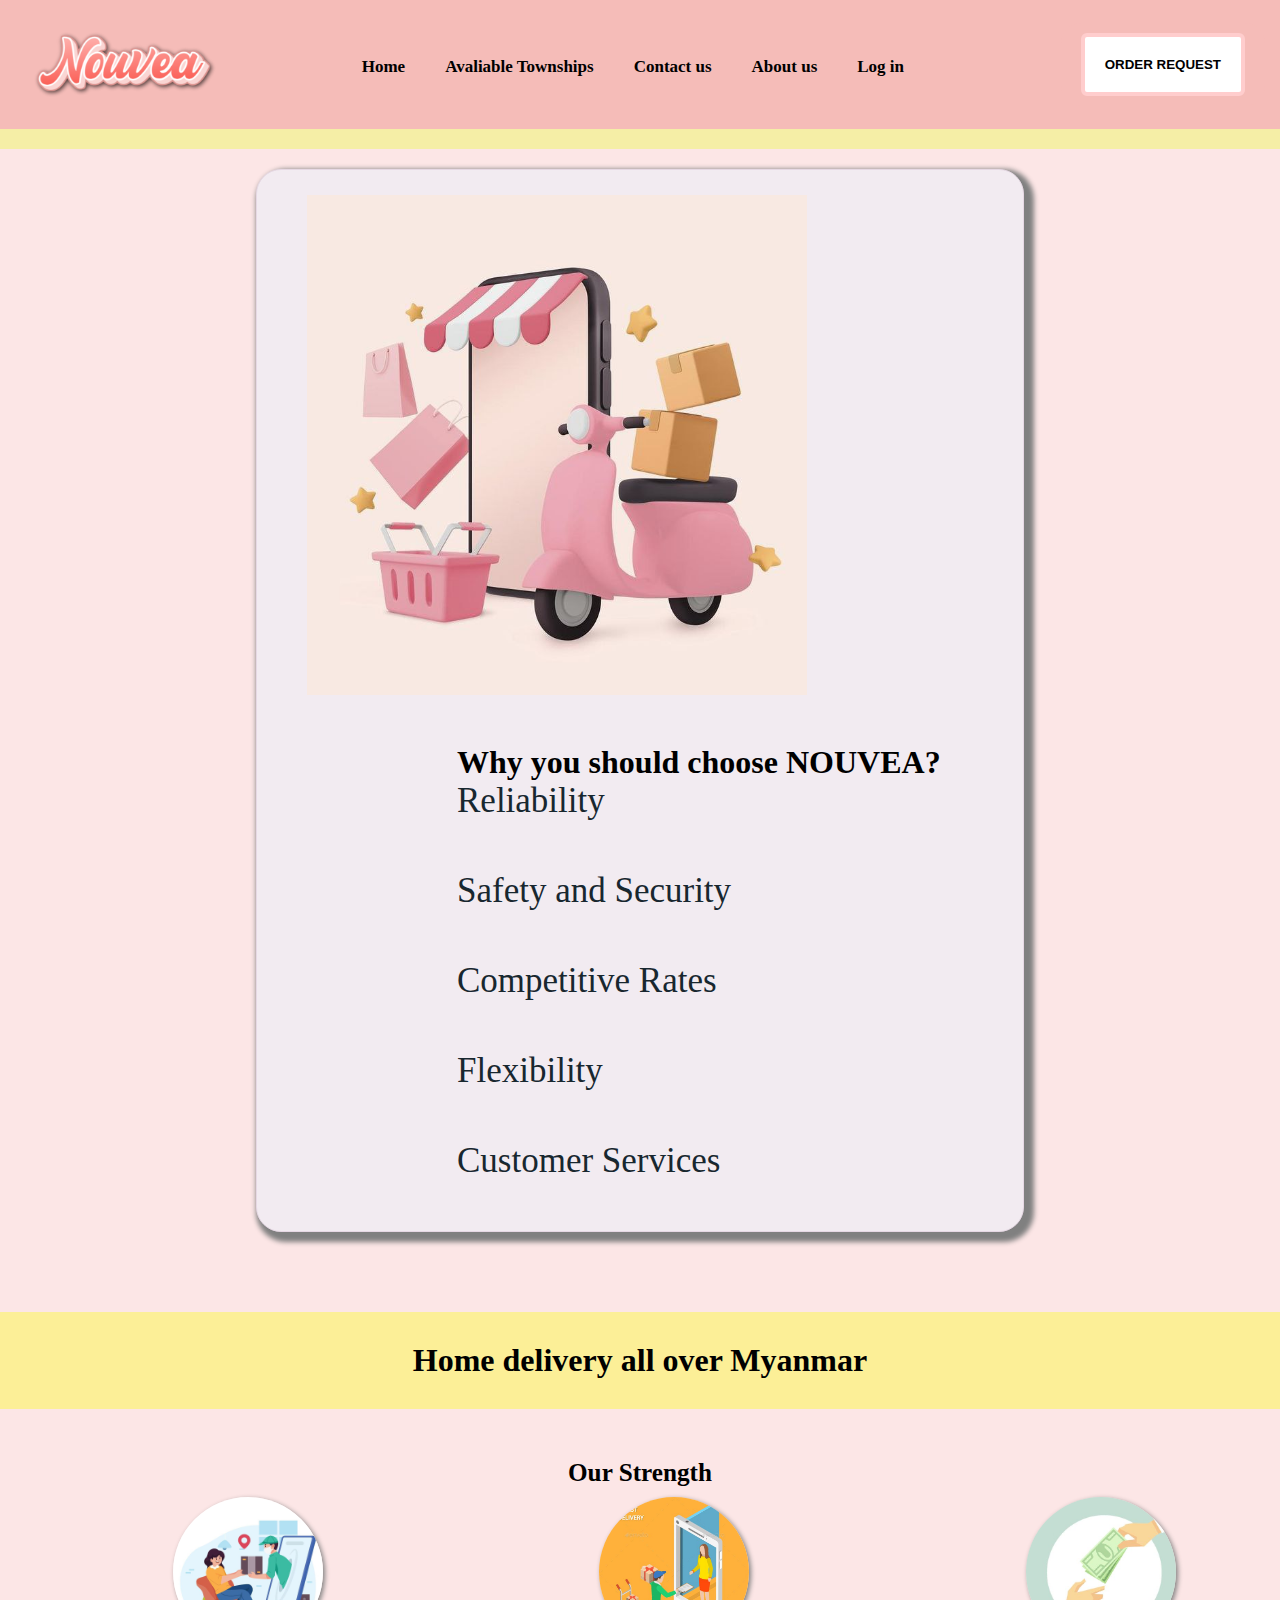
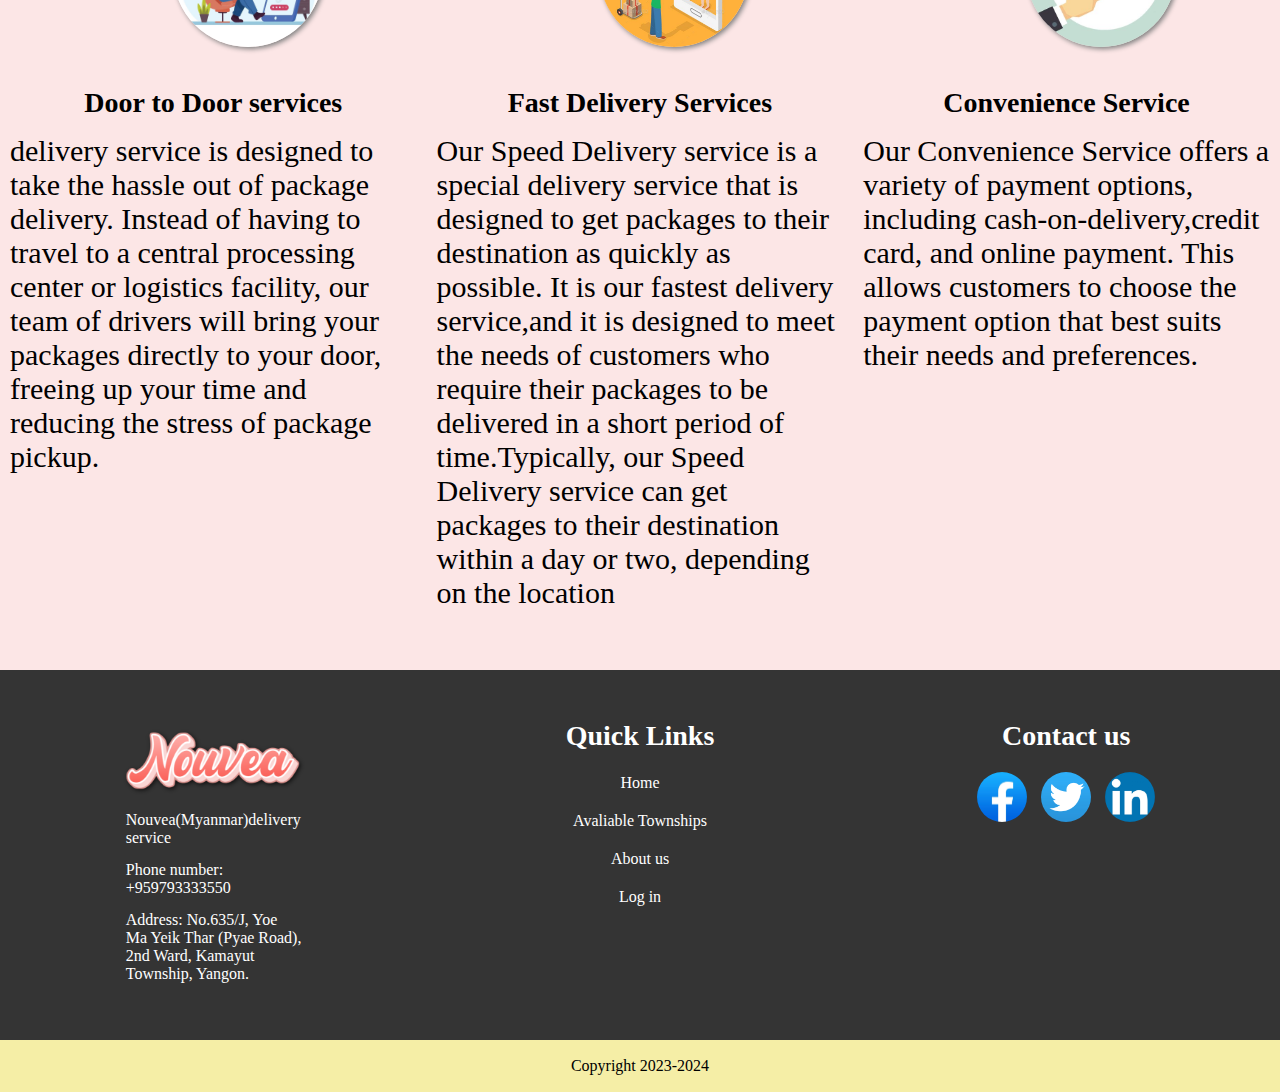
<file: web mini pbl/index.html>
<!DOCTYPE html>
<html>
<head>
<meta charset="utf-8">
<meta name="viewport" content="width=device-width, initial-scale=1">
<title>Home</title>
<link rel="icon" type="image/x-icon" href="img/favicon.ico">
<link rel="stylesheet" type="text/css" href="home_css.css">
<link rel="stylesheet" type="text/css" href="nav_footer.css">
</head>
<body>
  <!--Nav-->
<div class="sticky"><div class="nav"> 
  <img src="img/logo.png" class="logo">
  <ul>
    <li><a href="home.html">Home</a></li>
    <li><a href="avliable_town.html">Avaliable Townships</a></li>
    <li><a href="contact us.html">Contact us</a></li>
    <li><a href="aboutus.html">About us</a></li>
    <li><a href="log in2.html">Log in</a></li>
  </ul>
  <button><a href="order request.html" class="button">Order request</a></button>
</div>
</div>
 <!--Home-->
<div class="home-container">
  <div class="deli"><img src="img/img.jpg" width="500px" height="500px"></div>
  <div class="h-list">
        <h1>Why you should choose NOUVEA?</h1>
        <ul class="h-li">
          <li>Reliability</li>
          <li>Safety and Security</li>
          <li>Competitive Rates</li>
          <li>Flexibility</li>
          <li>Customer Services</li>   
        </ul>
  </div>
     </div>

    <h1 id="header">Home delivery all over Myanmar</h1>

    <div class="strength">
    <h1>Our Strength</h1> 
      <div class="row">
        <div class="column">     
          <img src="img/door_to_door.jpg">
     <h3>Door to Door services</h3>
     <p>delivery service is designed to take the hassle out of package delivery. Instead of having to travel to a central processing center or logistics facility, our team of drivers will bring your packages directly to your door, freeing up your time and reducing the stress of package pickup.</p>
     </div>
       <div class="column">     
          <img src="img/fast_deli.jpg">
     <h3>Fast Delivery Services</h3>
     <p>Our Speed Delivery service is a special delivery service that is designed to get packages to their destination as quickly as possible. It is our fastest delivery service,and it is designed to meet the needs of customers who require their packages to be delivered in a short period of time.Typically, our Speed Delivery service can get packages to their destination within a day or two, depending on the location</p>
     </div>
        <div class="column">     
          <img src="img/payments.jpg">
     <h3>Convenience Service</h3>
     <p>Our Convenience Service offers a variety of payment options, including cash-on-delivery,credit card, and online payment. This allows customers to choose the payment option that best suits their needs and preferences.</p>
     </div>
    </div>
    </div>
 <!--footer-->
 <footer>
   <div class="container">
     <div class="footer-content">
    <img src="img/logo.png" width="200px" class="flogo">
       <p>Nouvea(Myanmar)delivery service</p>
       <p>Phone number: +959793333550</p>
       <p>Address: No.635/J, Yoe Ma Yeik Thar (Pyae Road), 2nd Ward, Kamayut Township, Yangon.</p>
     </div>
     <div class="footer-content">
       <h3>Quick Links</h3>
       <ul class="list">
         <li><a href="home.html">Home</a></li>
         <li><a href="avliable_town.html">Avaliable Townships</a></li>
         <li><a href="aboutus.html">About us</a></li>
         <li><a href="log in2.html">Log in</a></li>
       </ul>
     </div>
     <div class="footer-content">
       <h3>Contact us</h3>
       <ul class="social-icon">
       <li><a href="#"><img src="img/facebook.jpg" class="ico facebook"></a></li>
       <li><a href="#"><img src="img/twitter.jpg" class="ico twitter"></a></li>
       <li><a href="#"><img src="img/linkedin.jpg" class="ico linkedin"></a></li>
       </ul>
     </div>
   </div>
   <div class="bottom-bar">
     <p>Copyright 2023-2024</p>
   </div>
 </footer>
</body>
</html>
</file>
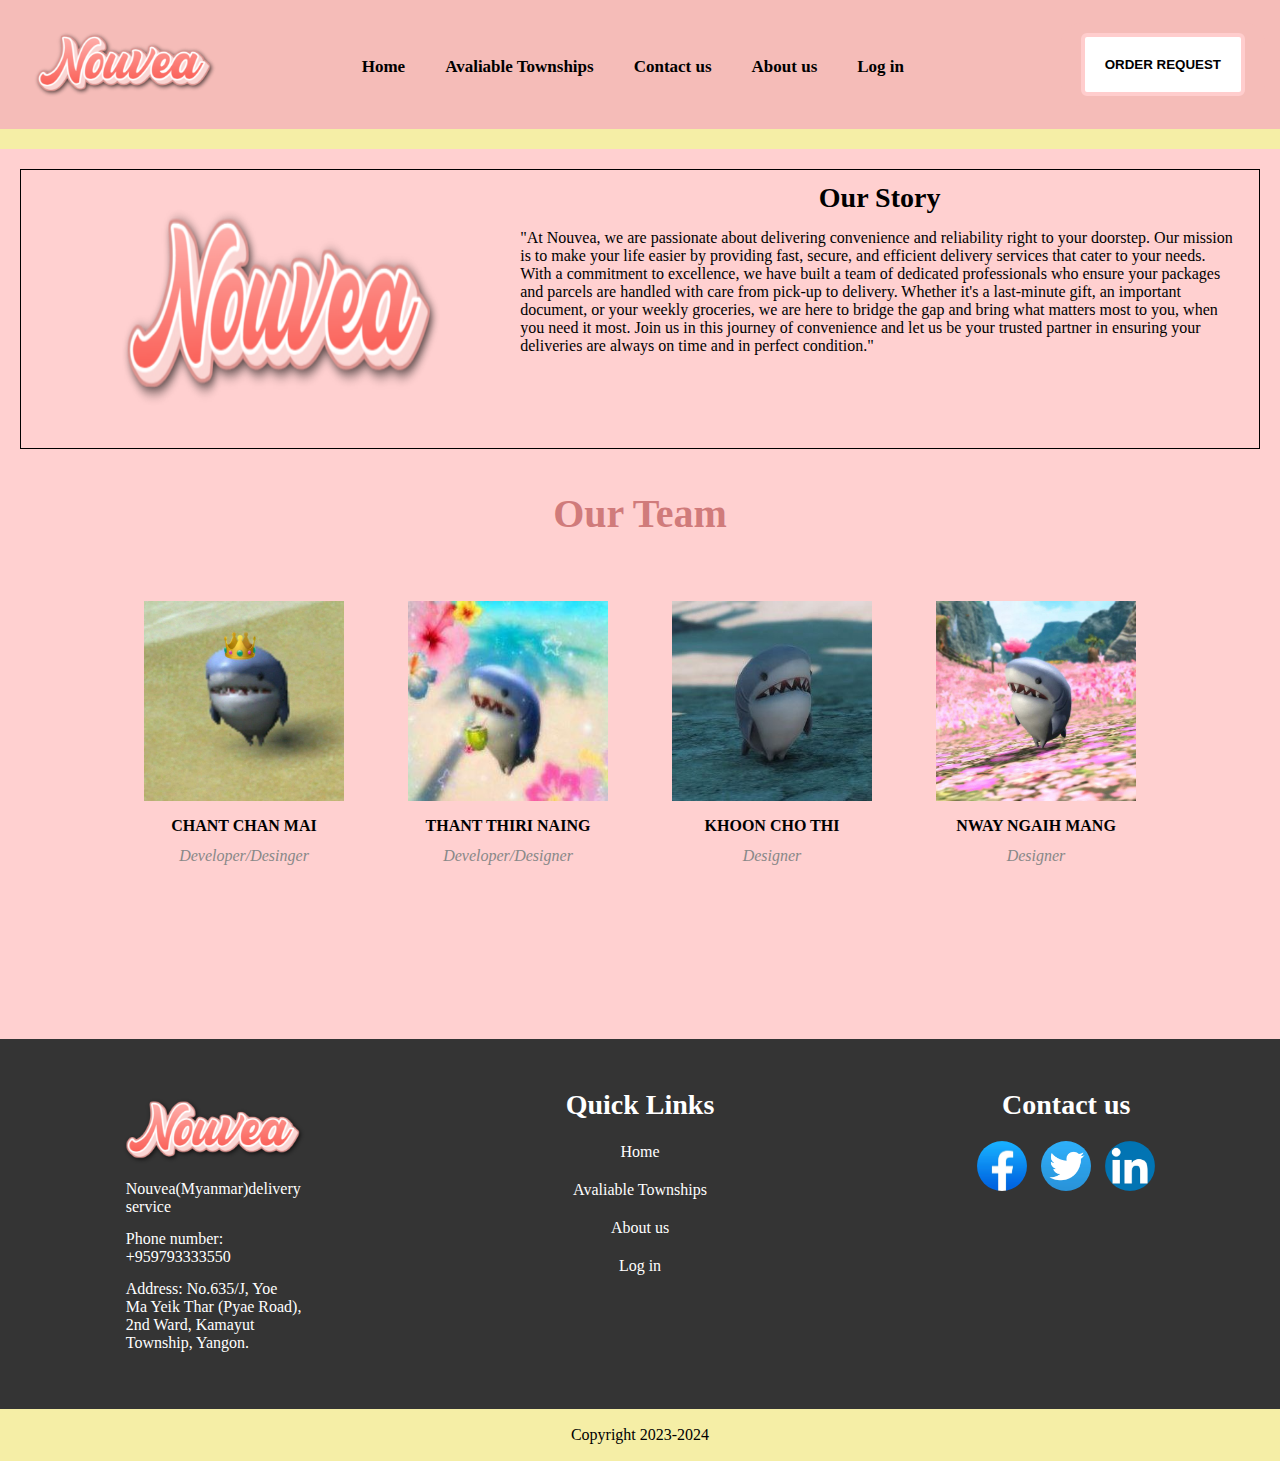
<file: web mini pbl/aboutus.html>
<!DOCTYPE html>
<html lang="en">
<head>
    <meta charset="UTF-8">
    <meta name="viewport" content="width=device-width, initial-scale=1">
    <link rel="icon" type="image/x-icon" href="img/favicon.ico">
  <link rel="stylesheet" type="text/css" href="aboutus.css">
  <link rel="stylesheet" type="text/css" href="nav_footer.css">


    <title>Novuea Team</title>
</head>
<body style="background-color: #ffd0d0;">
    <div class="sticky"><div class="nav"> 
        <img src="img/logo.png" class="logo">
        <ul>
          <li><a href="home.html">Home</a></li>
          <li><a href="avliable_town.html">Avaliable Townships</a></li>
          <li><a href="contactus.html">Contact us</a></li>
          <li><a href="aboutus.html">About us</a></li>
          <li><a href="log in2.html">Log in</a></li>
        </ul>
        <button><a href="order request.html" class="button">Order request</a></button>
      </div>
      </div>
    <div class="flex-container">
        <div class="item1">
            <img src="img/logo.png" alt="About us" width="350px" height="250px">
        </div>
        <div class="item2">
            <h3>Our Story</h3>
            <p>"At Nouvea, we are passionate about delivering convenience and reliability right to your doorstep. Our mission is to make your life easier by providing fast, secure, and efficient delivery services that cater to your needs. With a commitment to excellence, we have built a team of dedicated professionals who ensure your packages and parcels are handled with care from pick-up to delivery. Whether it's a last-minute gift, an important document, or your weekly groceries, we are here to bridge the gap and bring what matters most to you, when you need it most. Join us in this journey of convenience and let us be your trusted partner in ensuring your deliveries are always on time and in perfect condition."</p>
        </div>
    </div>
    <div class="container1">
        <div class="header">
            <h1>Our Team</h1>
        </div>
        <div class="sub-container">
            <div class="teams">
                <img src="img/Chant.jpg" alt="Chant">
                <div class="name">Chant Chan Mai</div>
                <div class="desig">Developer/Desinger</div>

                <div class="social-links">
                    <a href="#"><i class="fa fa-facebook"></i></a>
                    <a href="#"><i class="fa fa-instagram"></i></a>
                    <a href="#"><i class="fa fa-twitter"></i></a>
                    <a href="#"><i class="fa fa-github"></i></a>
                </div>
            </div>

            <div class="teams">
                <img src="img/Thiri.jpg" alt="Thiri">
                <div class="name">Thant Thiri Naing</div>
                <div class="desig">Developer/Designer</div>

                <div class="social-links">
                    <a href="#"><i class="fa fa-facebook"></i></a>
                    <a href="#"><i class="fa fa-instagram"></i></a>
                    <a href="#"><i class="fa fa-twitter"></i></a>
                    <a href="#"><i class="fa fa-github"></i></a>
                </div>
            </div>

            <div class="teams">
                <img src="img/Khoon.jpg" alt="Khoon">
                <div class="name">Khoon Cho Thi</div>
                <div class="desig">Designer</div>

                <div class="social-links">
                    <a href="#"><i class="fa fa-facebook"></i></a>
                    <a href="#"><i class="fa fa-instagram"></i></a>
                    <a href="#"><i class="fa fa-twitter"></i></a>
                    <a href="#"><i class="fa fa-github"></i></a>
                </div>
            </div>
            <div class="teams">
                <img src="img/nway.jpg" alt="Nway">
                <div class="name">Nway Ngaih Mang</div>
                <div class="desig">Designer</div>

                <div class="social-links">
                    <a href="#"><i class="fa fa-facebook"></i></a>
                    <a href="#"><i class="fa fa-instagram"></i></a>
                    <a href="#"><i class="fa fa-twitter"></i></a>
                    <a href="#"><i class="fa fa-github"></i></a>
                </div>
            </div>
        </div>

    </div>
<!--footer-->
 <footer>
   <div class="container">
     <div class="footer-content">
    <img src="img/logo.png" width="200px" class="flogo">
       <p>Nouvea(Myanmar)delivery service</p>
       <p>Phone number: +959793333550</p>
       <p>Address: No.635/J, Yoe Ma Yeik Thar (Pyae Road), 2nd Ward, Kamayut Township, Yangon.</p>
     </div>
     <div class="footer-content">
       <h3>Quick Links</h3>
       <ul class="list">
         <li><a href="home.html">Home</a></li>
         <li><a href="avliable_town.html">Avaliable Townships</a></li>
         <li><a href="aboutus.html">About us</a></li>
         <li><a href="log in2.html">Log in</a></li>
       </ul>
     </div>
     <div class="footer-content">
       <h3>Contact us</h3>
       <ul class="social-icon">
       <li><a href="#"><img src="img/facebook.jpg" class="ico facebook"></a></li>
       <li><a href="#"><img src="img/twitter.jpg" class="ico twitter"></a></li>
       <li><a href="#"><img src="img/linkedin.jpg" class="ico linkedin"></a></li>
       </ul>
     </div>
   </div>
   <div class="bottom-bar">
     <p>Copyright 2023-2024</p>
   </div>
 </footer>
</body>
</html>

</html>
</body>
</html>
</file>
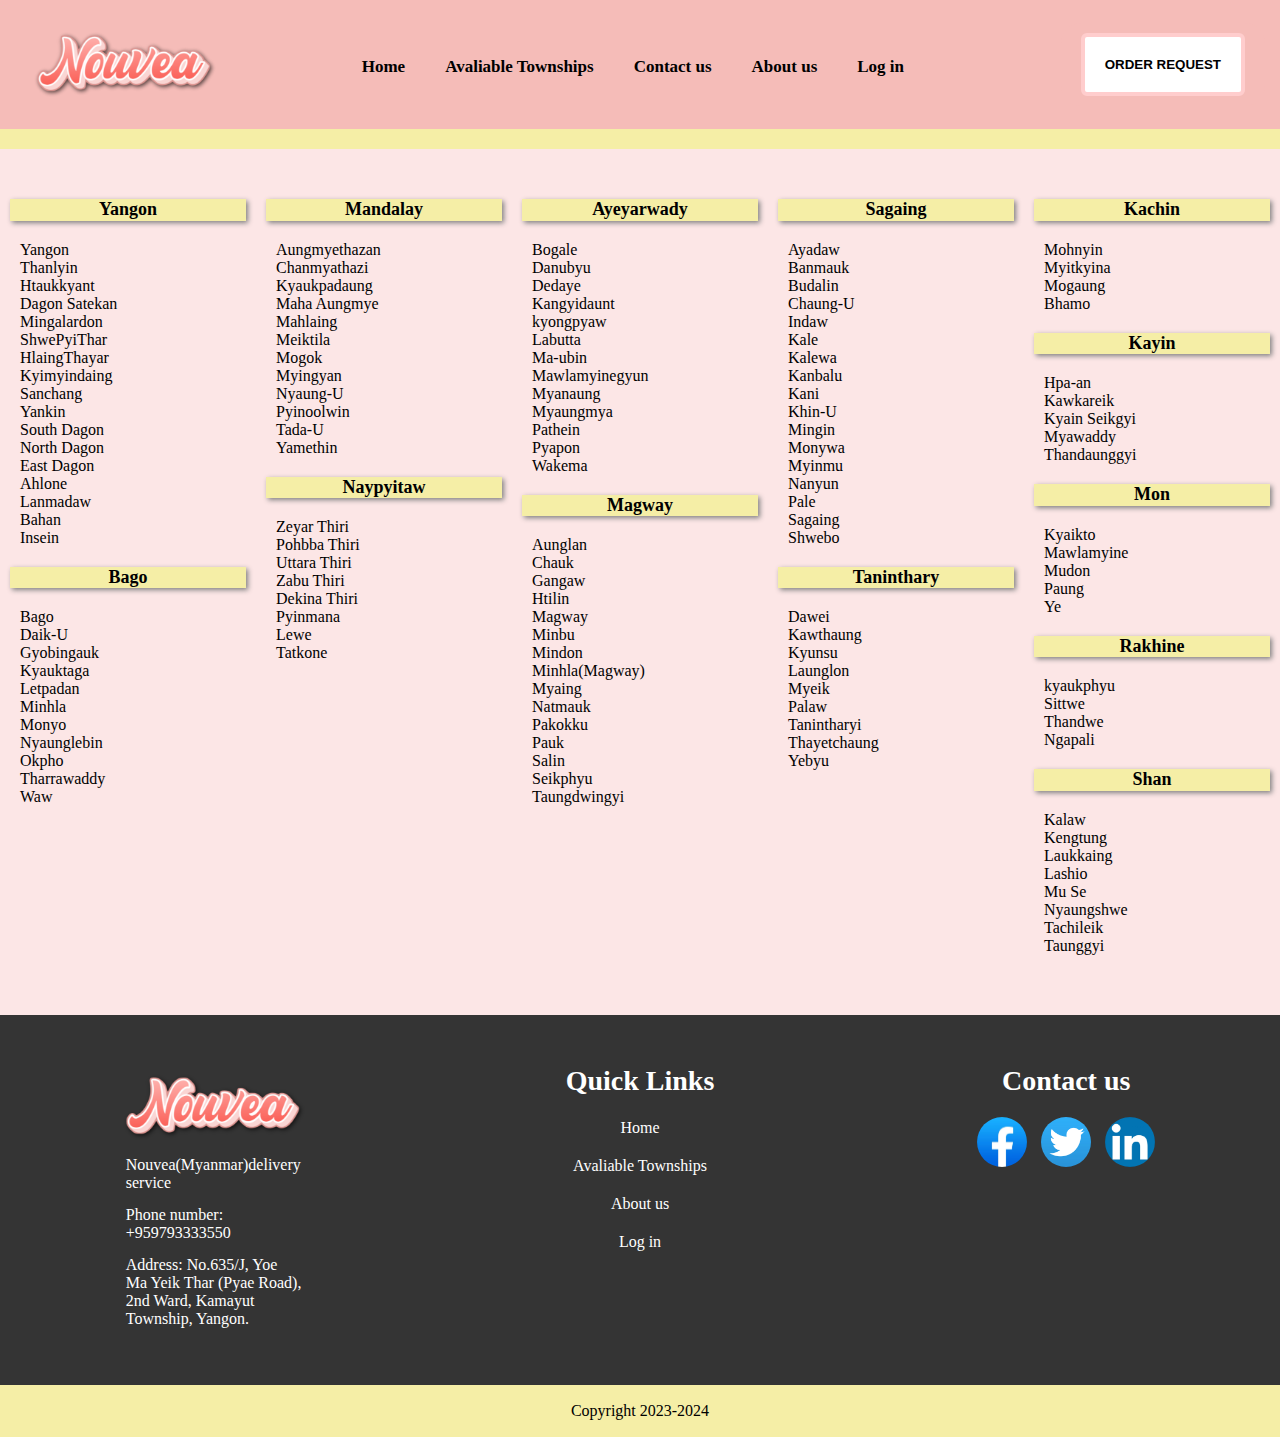
<file: web mini pbl/avliable_town.html>
<!DOCTYPE html>
<html>
<head>
	<meta charset="utf-8">
	<meta name="viewport" content="width=device-width, initial-scale=1">
	<title>Avaliable Townships</title>
	<link rel="icon" type="image/x-icon" href="img/favicon.ico">
  <link rel="stylesheet" type="text/css" href="nav_footer.css">
<link rel="stylesheet" type="text/css" href="avaliable_town.css">
</head>
<body>
 <!--Nav-->
<div class="sticky"><div class="nav"> 
  </label>
  <img src="img/logo.png" class="logo">
  <ul>
    <li><a href="home.html" class="active">Home</a></li>
    <li><a href="avliable_town.html">Avaliable Townships</a></li>
    <li><a href="contact us.html">Contact us</a></li>
    <li><a href="#">About us</a></li>
    <li><a href="log in2.html">Log in</a></li>
  </ul>
  <button><a href="order request.html" class="button">Order request</a></button>
</div>
</div>
<!--avaliable town-->
<div class="row">

  	<div class="column">
	<h3 class="header">Yangon</h3>
	<p class="towns yng">Yangon</p>
	<p class="towns yng">Thanlyin</p>
	<p class="towns yng">Htaukkyant</p>
	<p class="towns yng">Dagon Satekan</p>
	<p class="towns yng">Mingalardon</p>
	<p class="towns yng">ShwePyiThar</p>
	<p class="towns yng">HlaingThayar</p>
	<p class="towns yng">Kyimyindaing</p>
	<p class="towns yng">Sanchang</p>
	<p class="towns yng">Yankin</p>
	<p class="towns yng">South Dagon</p>
	<p class="towns yng">North Dagon</p>
	<p class="towns yng">East Dagon</p>
	<p class="towns yng">Ahlone</p>
	<p class="towns yng">Lanmadaw</p>
	<p class="towns yng">Bahan</p>
	<p class="towns yng">Insein</p>

  <h3 class="header">Bago</h3>
  <p class="towns bg">Bago</p>
  <p class="towns bg">Daik-U</p>
  <p class="towns bg">Gyobingauk</p>
  <p class="towns bg">Kyauktaga</p>
  <p class="towns bg">Letpadan</p>
  <p class="towns bg">Minhla</p>
  <p class="towns bg">Monyo</p>
  <p class="towns bg">Nyaunglebin</p>
  <p class="towns bg">Okpho</p>
  <p class="towns bg">Tharrawaddy</p>
  <p class="towns bg">Waw</p>
</div>
<div class="column">
  <h3 class="header">Mandalay</h3>
  <p class="towns mdy">Aungmyethazan</p>
  <p class="towns mdy">Chanmyathazi</p>
  <p class="towns mdy">Kyaukpadaung</p>
  <p class="towns mdy">Maha Aungmye</p>
  <p class="towns mdy">Mahlaing</p>
  <p class="towns mdy">Meiktila</p>
  <p class="towns mdy">Mogok</p>
  <p class="towns mdy">Myingyan</p>
  <p class="towns mdy">Nyaung-U</p>
  <p class="towns mdy">Pyinoolwin</p>
  <p class="towns mdy">Tada-U</p>
  <p class="towns mdy">Yamethin</p>

  <h3 class="header">Naypyitaw</h3>
  <p class="towns npt">Zeyar Thiri</p>
  <p class="towns npt">Pohbba Thiri</p>
  <p class="towns npt">Uttara Thiri</p>
  <p class="towns npt">Zabu Thiri</p>
  <p class="towns npt">Dekina Thiri</p>
  <p class="towns npt">Pyinmana</p>
  <p class="towns npt">Lewe</p>
  <p class="towns npt">Tatkone</p>
</div>

 <div class="column">
   <h3 class="header">Ayeyarwady</h3>
  <p class="towns ay">Bogale</p>
  <p class="towns ay">Danubyu</p>
  <p class="towns ay">Dedaye</p>
  <p class="towns ay">Kangyidaunt</p>
  <p class="towns ay">kyongpyaw</p>
  <p class="towns ay">Labutta</p>
    <p class="towns ay">Ma-ubin</p>
    <p class="towns ay">Mawlamyinegyun</p>
    <p class="towns ay">Myanaung</p>
    <p class="towns ay">Myaungmya</p>
    <p class="towns ay">Pathein</p>
    <p class="towns ay">Pyapon</p>
    <p class="towns ay">Wakema</p>

<h3 class="header">Magway</h3>
<p class="towns mw">Aunglan</p>
<p class="towns mw">Chauk</p>
<p class="towns mw">Gangaw</p>
<p class="towns mw">Htilin</p>
<p class="towns mw">Magway</p>
<p class="towns mw">Minbu</p>
<p class="towns mw">Mindon</p>
<p class="towns mw">Minhla(Magway)</p>
<p class="towns mw">Myaing</p>
<p class="towns mw">Natmauk</p>
<p class="towns mw">Pakokku</p>
<p class="towns mw">Pauk</p>
<p class="towns mw">Salin</p>
<p class="towns mw">Seikphyu</p>
<p class="towns mw">Taungdwingyi</p>
 </div>

 <div class="column">
   <h3 class="header">Sagaing</h3>
   <p class="towns sg">Ayadaw</p>
   <p class="towns sg">Banmauk</p>
   <p class="towns sg">Budalin</p>
   <p class="towns sg">Chaung-U</p>
   <p class="towns sg">Indaw</p>
   <p class="towns sg">Kale</p>
   <p class="towns sg">Kalewa</p>
   <p class="towns sg">Kanbalu</p>
   <p class="towns sg">Kani</p>
   <p class="towns sg">Khin-U</p>
   <p class="towns sg">Mingin</p>
   <p class="towns sg">Monywa</p>
   <p class="towns sg">Myinmu</p>
   <p class="towns sg">Nanyun</p>
   <p class="towns sg">Pale</p>
   <p class="towns sg">Sagaing</p>
   <p class="towns sg">Shwebo</p>

   <h3 class="header">Taninthary</h3>
   <p class="towns T">Dawei</p>
   <p class="towns T">Kawthaung</p>
   <p class="towns T">Kyunsu</p>
   <p class="towns T">Launglon</p>
   <p class="towns T">Myeik</p>
   <p class="towns T">Palaw</p>
   <p class="towns T">Tanintharyi</p>
   <p class="towns T">Thayetchaung</p>
   <p class="towns T">Yebyu</p>
 </div>
 <div class="column">
   <h3 class="header">Kachin</h3>
   <p class="towns kc">Mohnyin</p>
   <p class="towns kc">Myitkyina</p>
   <p class="towns kc">Mogaung</p>
   <p class="towns kc">Bhamo</p>

   <h3 class="header">Kayin</h3>
   <p class="towns ky">Hpa-an</p>
   <p class="towns ky">Kawkareik</p>
   <p class="towns ky">Kyain Seikgyi</p>
   <p class="towns ky">Myawaddy</p>
   <p class="towns ky">Thandaunggyi</p>

   <h3 class="header">Mon</h3>
   <p class="towns mon">Kyaikto</p>
   <p class="towns mon">Mawlamyine</p>
   <p class="towns mon">Mudon</p>
   <p class="towns mon">Paung</p>
   <p class="towns mon">Ye</p>

   <h3 class="header">Rakhine</h3>
   <p class="towns rk">kyaukphyu</p>
   <p class="towns rk">Sittwe</p>
   <p class="towns rk">Thandwe</p>
   <p class="towns rk">Ngapali</p>

   <h3 class="header">Shan</h3>
   <p class="towns shan">Kalaw</p>
   <p class="towns shan">Kengtung</p>
   <p class="towns shan">Laukkaing</p>
   <p class="towns shan">Lashio</p>
   <p class="towns shan">Mu Se</p>
   <p class="towns shan">Nyaungshwe</p>
   <p class="towns shan">Tachileik</p>
   <p class="towns shan">Taunggyi</p>
 </div>
</div>

<!--footer-->
 <footer>
   <div class="container">
     <div class="footer-content">
    <img src="img/logo.png" width="200px" class="flogo">
       <p>Nouvea(Myanmar)delivery service</p>
       <p>Phone number: +959793333550</p>
       <p>Address: No.635/J, Yoe Ma Yeik Thar (Pyae Road), 2nd Ward, Kamayut Township, Yangon.</p>
     </div>
     <div class="footer-content">
       <h3>Quick Links</h3>
       <ul class="list">
         <li><a href="home.html">Home</a></li>
         <li><a href="avliable_town.html">Avaliable Townships</a></li>
         <li><a href="aboutus.html">About us</a></li>
         <li><a href="log in2.html">Log in</a></li>
       </ul>
     </div>
     <div class="footer-content">
       <h3>Contact us</h3>
       <ul class="social-icon">
       <li><a href="#"><img src="img/facebook.jpg" class="ico facebook"></a></li>
       <li><a href="#"><img src="img/twitter.jpg" class="ico twitter"></a></li>
       <li><a href="#"><img src="img/linkedin.jpg" class="ico linkedin"></a></li>
       </ul>
     </div>
   </div>
   <div class="bottom-bar">
     <p>Copyright 2023-2024</p>
   </div>
 </footer>
</body>
</html>
</file>
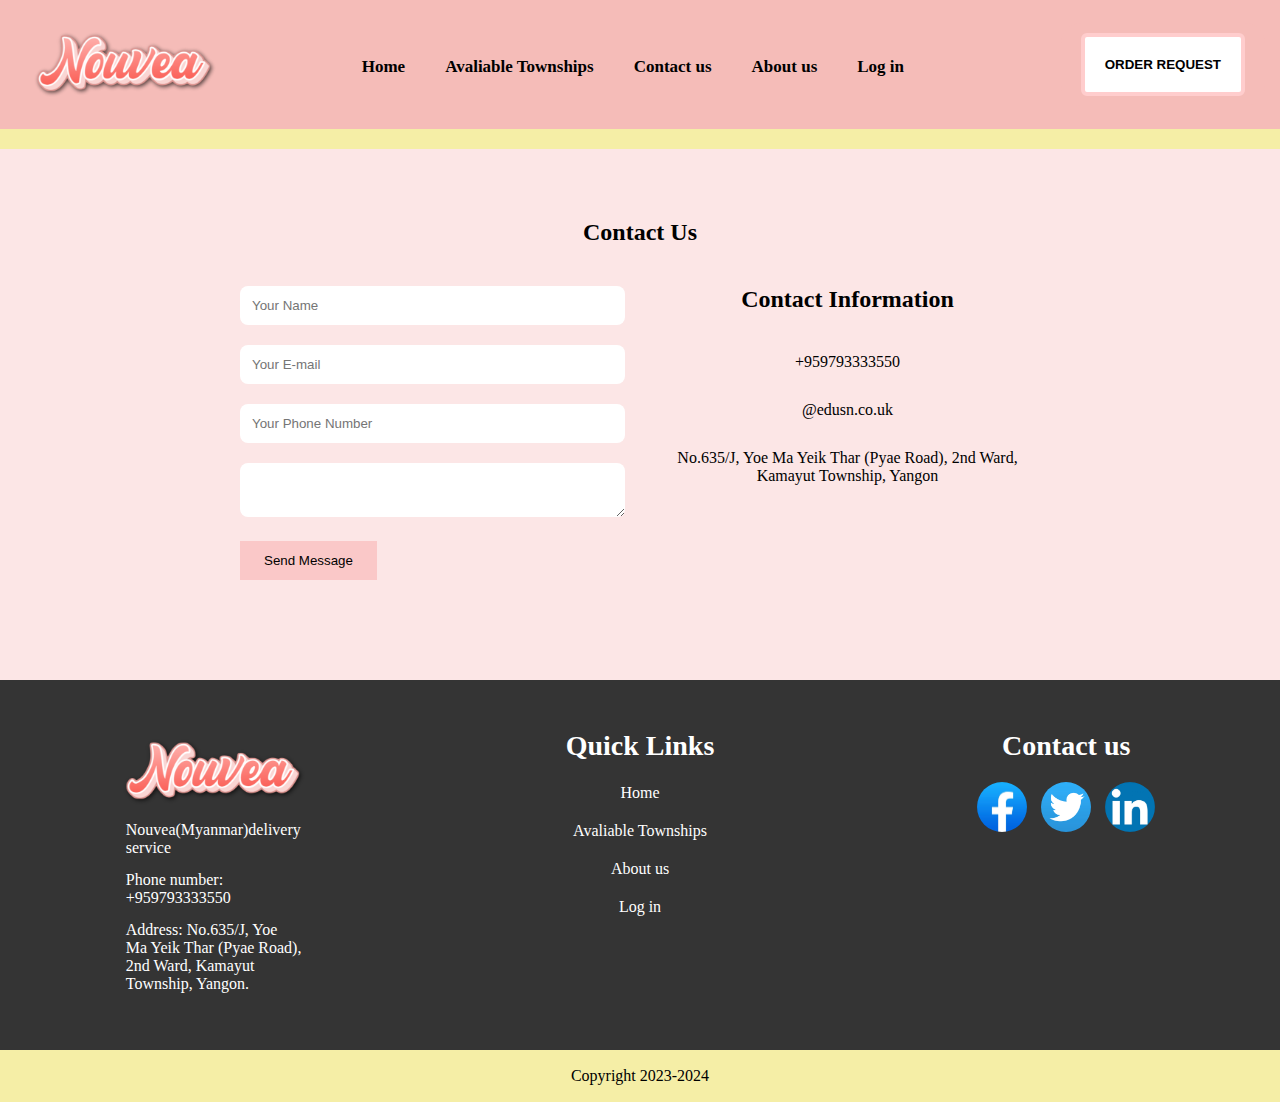
<file: web mini pbl/contact us.html>
<!DOCTYPE html>
<html>
<head>
	<meta charset="utf-8">
	<meta name="viewport" content="width=device-width, initial-scale=1">
	<title>Contact us</title>
	<link rel="icon" type="image/x-icon" href="img/favicon.ico">
    <link rel="stylesheet" type="text/css" href="nav_footer.css">
    <link rel="stylesheet" type="text/css" href="contact us.css">
</head>
<body>
   <!--Nav-->
<div class="sticky"><div class="nav"> 
  <img src="img/logo.png" class="logo">
  <ul>
    <li><a href="home.html">Home</a></li>
    <li><a href="avliable_town.html">Avaliable Townships</a></li>
    <li><a href="contact us.html">Contact us</a></li>
    <li><a href="aboutus.html">About us</a></li>
    <li><a href="log in2.html">Log in</a></li>
  </ul>
  <button><a href="order request.html" class="button">Order request</a></button>
</div>
</div>
    <section class="contact">
      <div class="ct">
        <h2>Contact Us</h2>
        <div class="ct-w">
          <div class="ct-f">
            <form>
              <div class="fg">
                <input type="text" name="n" placeholder="Your Name">
              </div>
              <div class="fg"> 
              <input type="email" name="email" placeholder="Your E-mail">
            </div>
               <div class="fg">
               <input type="text" name="phone_number" placeholder="Your Phone Number">
              </div>
               <div class="fg">
                 <textarea name="message" placeholder="Message"> </textarea>
               </div>
               <button type="submit" class="submit">Send Message</button>
            </form>
          </div>
          <div class="info">
            <h2>Contact Information</h2>
            <p>+959793333550</p>
            <p><a href="@edusn.co.uk">@edusn.co.uk</a></p>
            <p>No.635/J, Yoe Ma Yeik Thar (Pyae Road), 2nd Ward, Kamayut Township, Yangon</p>
          </div>
        </div>
      </div>
    </section>
    <!--footer-->
<footer>
   <div class="container">
     <div class="footer-content">
    <img src="img/logo.png" width="200px" class="flogo">
       <p>Nouvea(Myanmar)delivery service</p>
       <p>Phone number: +959793333550</p>
       <p>Address: No.635/J, Yoe Ma Yeik Thar (Pyae Road), 2nd Ward, Kamayut Township, Yangon.</p>
     </div>
     <div class="footer-content">
       <h3>Quick Links</h3>
       <ul class="list">
         <li><a href="home.html">Home</a></li>
         <li><a href="avliable_town.html">Avaliable Townships</a></li>
         <li><a href="aboutus.html">About us</a></li>
         <li><a href="log in2.html">Log in</a></li>
       </ul>
     </div>
     <div class="footer-content">
       <h3>Contact us</h3>
       <ul class="social-icon">
       <li><a href="#"><img src="img/facebook.jpg" class="ico facebook"></a></li>
       <li><a href="#"><img src="img/twitter.jpg" class="ico twitter"></a></li>
       <li><a href="#"><img src="img/linkedin.jpg" class="ico linkedin"></a></li>
       </ul>
     </div>
   </div>
   <div class="bottom-bar">
     <p>Copyright 2023-2024</p>
   </div>
 </footer>
</body>
</html>
</file>
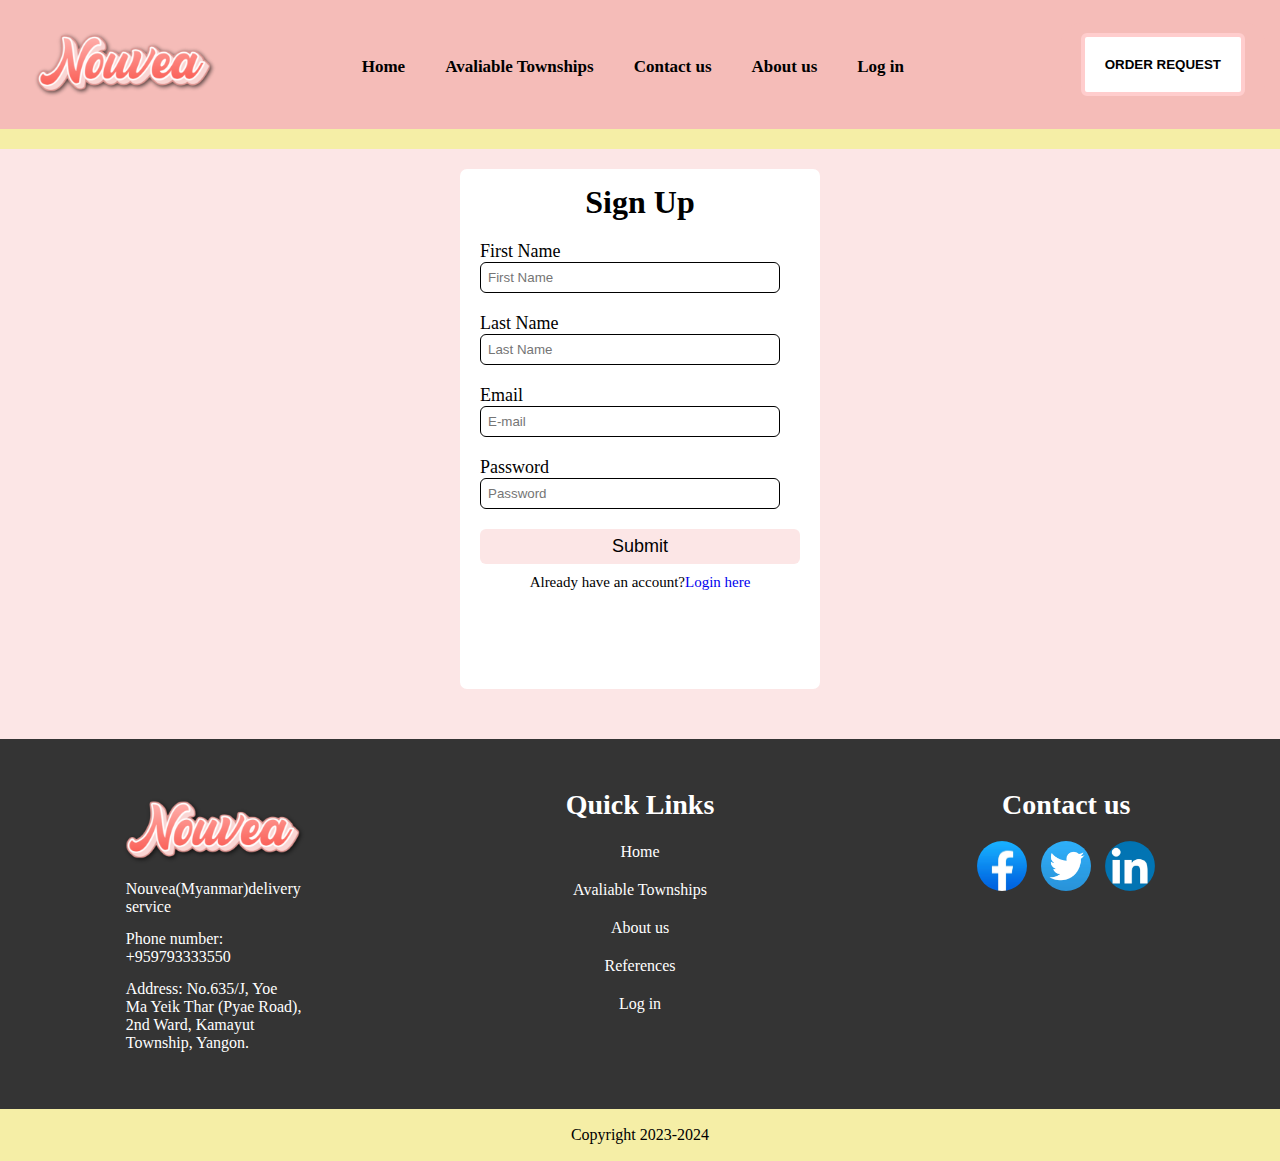
<file: web mini pbl/log in.html>
<!DOCTYPE html>
<html lang="en">
<head>
    <meta charset="UTF-8">
    <meta name="viewport" content="width=device-width, initial-scale=1.0">
    <title>Sign up</title>
    <link rel="icon" type="image/x-icon" href="img/favicon.ico">
  <link rel="stylesheet" type="text/css" href="nav_footer.css">
    <link rel="stylesheet" href="log in.css">
</head>
<body>
   <!--Nav-->
<div class="sticky"><div class="nav"> 
  <img src="img/logo.png" class="logo">
  <ul>
    <li><a href="home.html">Home</a></li>
    <li><a href="avliable_town.html">Avaliable Townships</a></li>
    <li><a href="contact us.html">Contact us</a></li>
    <li><a href="aboutus.html">About us</a></li>
    <li><a href="log in2.html">Log in</a></li>
  </ul>
  <button><a href="order request.html" class="button">Order request</a></button>
</div>
</div>

  <div class="sign-up">
    <h1>Sign Up</h1>
  <form>
      <label>First Name</label>
      <input type="text" placeholder="First Name" required>
      <label>Last Name</label>
      <input type="text" placeholder="Last Name" required>
      <label>Email</label>
      <input type="emial" placeholder="E-mail" required>
      <label>Password</label>
      <input type="Password" placeholder="Password" required>
      <input type="button" value="Submit">
  </form>
  <p class="para">Already have an account?<a href="log in2.html">Login here</a></p>
</div>

<!--footer-->
 <footer>
   <div class="container">
     <div class="footer-content">
    <img src="img/logo.png" width="200px" class="flogo">
       <p>Nouvea(Myanmar)delivery service</p>
       <p>Phone number: +959793333550</p>
       <p>Address: No.635/J, Yoe Ma Yeik Thar (Pyae Road), 2nd Ward, Kamayut Township, Yangon.</p>
     </div>
     <div class="footer-content">
       <h3>Quick Links</h3>
       <ul class="list">
         <li><a href="home.html">Home</a></li>
         <li><a href="avliable_town.html">Avaliable Townships</a></li>
         <li><a href="aboutus.html">About us</a></li>
         <li><a href="#">References</a></li>
         <li><a href="log in2.html">Log in</a></li>
       </ul>
     </div>
     <div class="footer-content">
       <h3>Contact us</h3>
       <ul class="social-icon">
       <li><a href="#"><img src="img/facebook.jpg" class="ico facebook"></a></li>
       <li><a href="#"><img src="img/twitter.jpg" class="ico twitter"></a></li>
       <li><a href="#"><img src="img/linkedin.jpg" class="ico linkedin"></a></li>
       </ul>
     </div>
   </div>
   <div class="bottom-bar">
     <p>Copyright 2023-2024</p>
   </div>
 </footer>
</body>
</html>
</file>
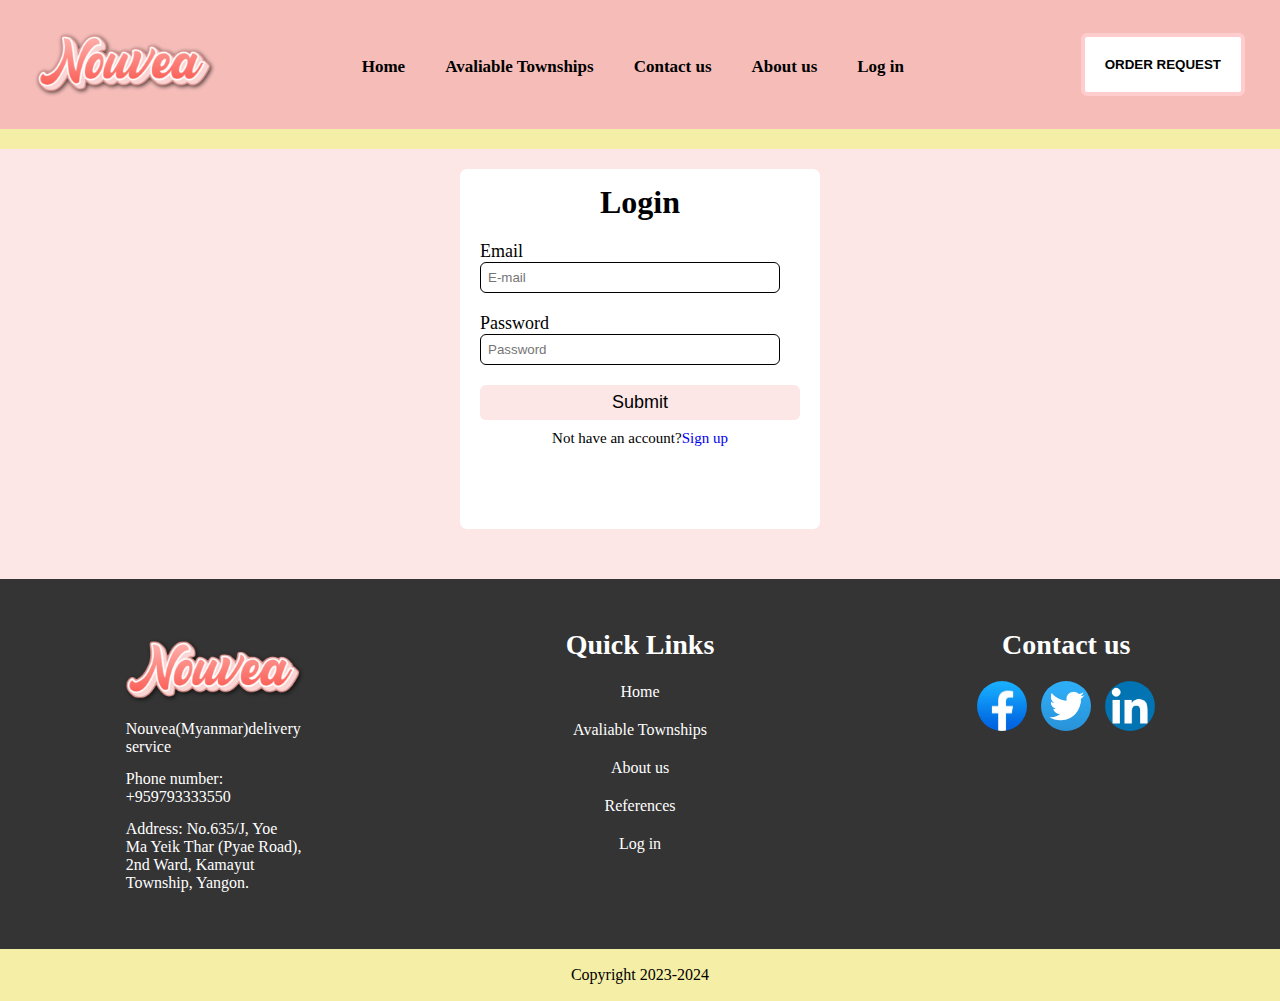
<file: web mini pbl/log in2.html>
<!DOCTYPE html>
<html lang="en">
<head>
    <meta charset="UTF-8">
    <meta name="viewport" content="width=device-width, initial-scale=1.0">
    <title>Log in</title>
    <link rel="icon" type="image/x-icon" href="img/favicon.ico">
  <link rel="stylesheet" type="text/css" href="nav_footer.css">
    <link rel="stylesheet" href="log in.css">
</head>
<body>
   <!--Nav-->
<div class="sticky"><div class="nav"> 
  <img src="img/logo.png" class="logo">
  <ul>
    <li><a href="home.html" class="active">Home</a></li>
    <li><a href="avliable_town.html">Avaliable Townships</a></li>
    <li><a href="contact us.html">Contact us</a></li>
    <li><a href="aboutus.html">About us</a></li>
    <li><a href="log in2.html">Log in</a></li>
  </ul>
  <button><a href="order request.html" class="button">Order request</a></button>
</div>
</div>

   <div class="login">
   	 <h1>Login</h1>
   	 <form>
   	 	 <label>Email</label>
      <input type="emial" placeholder="E-mail" required>
      <label>Password</label>
      <input type="Password" placeholder="Password" required>
      <input type="button" value="Submit">
   	 </form>
   	 <p class="para">Not have an account?<a href="log in.html">Sign up</a></p>
   </div>
   <!--footer-->
 <footer>
   <div class="container">
     <div class="footer-content">
    <img src="img/logo.png" width="200px" class="flogo">
       <p>Nouvea(Myanmar)delivery service</p>
       <p>Phone number: +959793333550</p>
       <p>Address: No.635/J, Yoe Ma Yeik Thar (Pyae Road), 2nd Ward, Kamayut Township, Yangon.</p>
     </div>
     <div class="footer-content">
       <h3>Quick Links</h3>
       <ul class="list">
         <li><a href="home.html">Home</a></li>
         <li><a href="avliable_town.html">Avaliable Townships</a></li>
         <li><a href="aboutus.html">About us</a></li>
         <li><a href="#">References</a></li>
         <li><a href="log in2.html">Log in</a></li>
       </ul>
     </div>
     <div class="footer-content">
       <h3>Contact us</h3>
       <ul class="social-icon">
       <li><a href="#"><img src="img/facebook.jpg" class="ico facebook"></a></li>
       <li><a href="#"><img src="img/twitter.jpg" class="ico twitter"></a></li>
       <li><a href="#"><img src="img/linkedin.jpg" class="ico linkedin"></a></li>
       </ul>
     </div>
   </div>
   <div class="bottom-bar">
     <p>Copyright 2023-2024</p>
   </div>
 </footer>
</body>
</html>
</file>
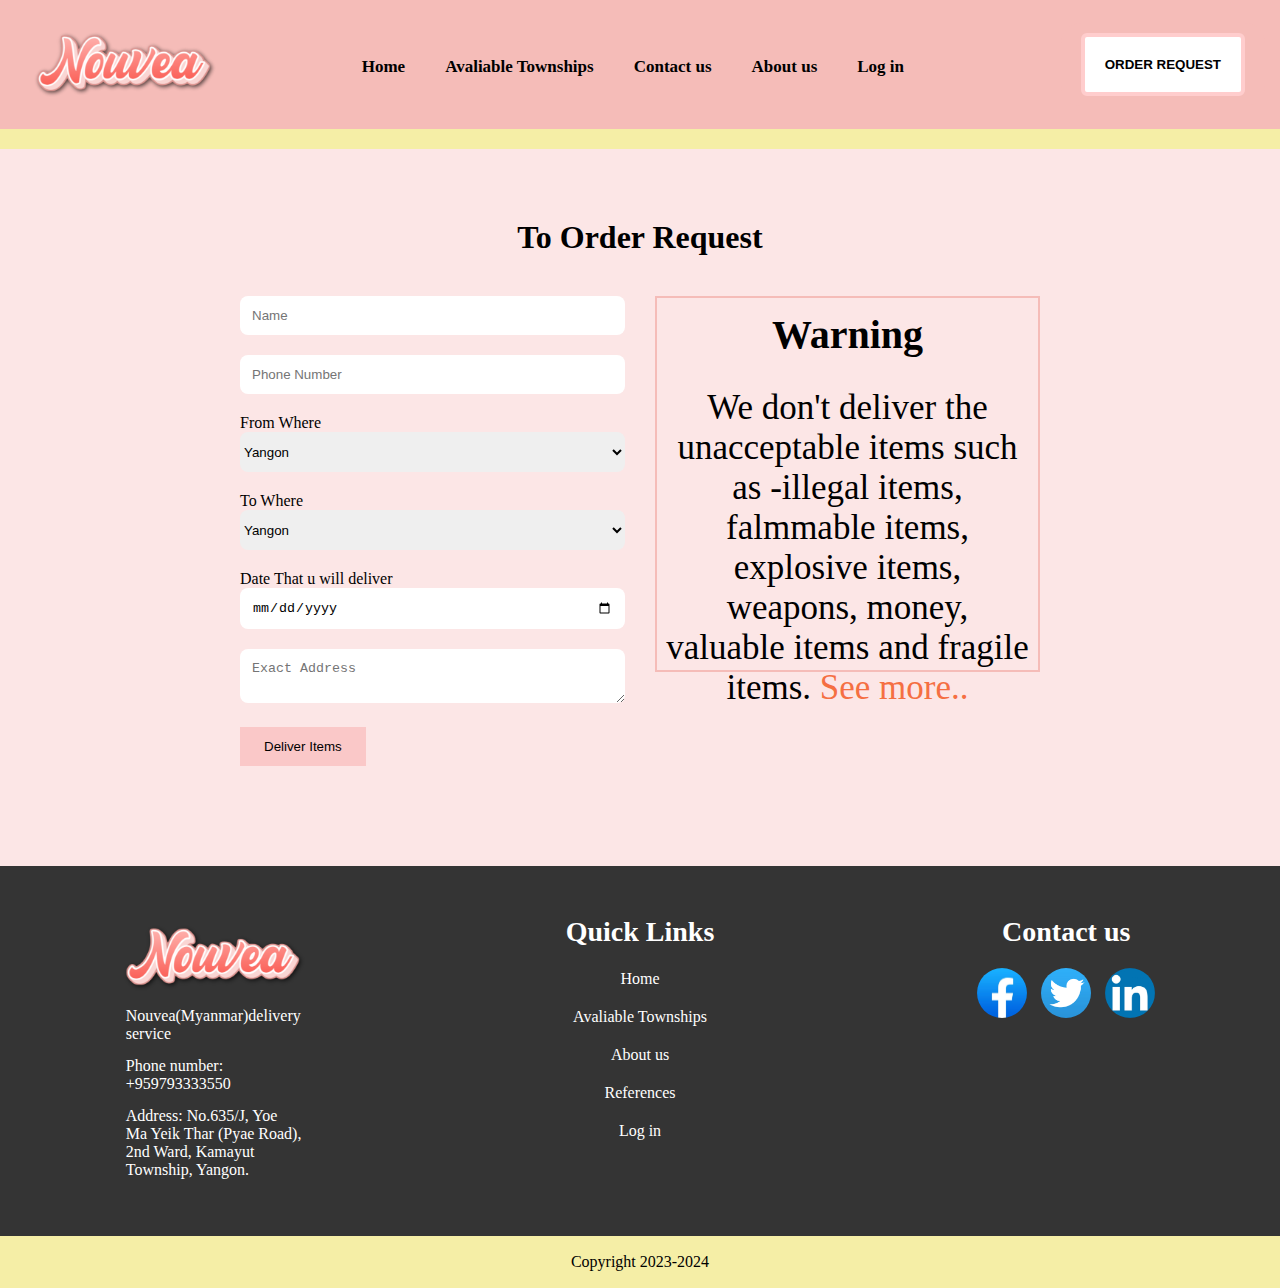
<file: web mini pbl/order request.html>
<!DOCTYPE html>
<html>
<head>
	<meta charset="utf-8">
	<meta name="viewport" content="width=device-width, initial-scale=1">
	<title>Order request</title>
	<link rel="icon" type="image/x-icon" href="img/favicon.ico">
  <link rel="stylesheet" type="text/css" href="nav_footer.css">
<link rel="stylesheet" type="text/css" href="order request.css">
</head>
<body>
<!--Nav-->
<div class="sticky"><div class="nav"> 
  <img src="img/logo.png" class="logo">
  <ul>
    <li><a href="home.html">Home</a></li>
    <li><a href="avliable_town.html">Avaliable Townships</a></li>
    <li><a href="contact us.html">Contact us</a></li>
    <li><a href="aboutus.html">About us</a></li>
    <li><a href="log in2.html">Log in</a></li>
  </ul>
  <button><a href="order request.html" class="button">Order request</a></button>
</div>
</div>

<section>
	<div class="order">
		<h1>To Order Request</h1>
		<div class="or">
			<div class="form">
				<form>
					<div class="of">
						<input type="text" name="n" placeholder="Name" required>
					</div>
					<div class="of">
						<input type="text" name="Phone number" placeholder="Phone Number" required>
					</div>
					<div class="of select">
						<label>From Where</label><br>
						<select>
							<option>Yangon</option>
							<option>Bago</option>
							<option>Mandalay</option>
							<option>Naypyitaw</option>
							<option>Ayeyarwady</option>
							<option>Magway</option>
							<option>Sagaing</option>
							<option>Taninthary</option>
							<option>Kachin</option>
							<option>Kayin</option>
							<option>Mon</option>
							<option>Rakhine</option>
							<option>Shan</option>
						</select>
					</div>
					<div class="of select">
						<label>To Where</label><br>
						<select>
							<option>Yangon</option>
							<option>Bago</option>
							<option>Mandalay</option>
							<option>Naypyitaw</option>
							<option>Ayeyarwady</option>
							<option>Magway</option>
							<option>Sagaing</option>
							<option>Taninthary</option>
							<option>Kachin</option>
							<option>Kayin</option>
							<option>Mon</option>
							<option>Rakhine</option>
							<option>Shan</option>
						</select>
					</div>
					<div class="of">
						<label>Date That u will deliver</label><br>
						<input type="date" name="Date"  min="2023-11-01">
					</div>
					<div class="of">
						<textarea name="address" placeholder="Exact Address"></textarea>
					</div>
					<button>Deliver Items</button>
				</form>
			</div>
			<div class="warning">
				<h2>Warning</h2>
				<p>We don't deliver the unacceptable items such as -illegal items, falmmable items, explosive items, weapons, money, valuable items and fragile items. <span><a href="Terms and Conditions.html">See more..</a></span></p>
			</div>
		</div>
	</div>
</section>

<!--footer-->
 <footer>
   <div class="container">
     <div class="footer-content">
    <img src="img/logo.png" width="200px" class="flogo">
       <p>Nouvea(Myanmar)delivery service</p>
       <p>Phone number: +959793333550</p>
       <p>Address: No.635/J, Yoe Ma Yeik Thar (Pyae Road), 2nd Ward, Kamayut Township, Yangon.</p>
     </div>
     <div class="footer-content">
       <h3>Quick Links</h3>
       <ul class="list">
         <li><a href="home.html">Home</a></li>
         <li><a href="avliable_town.html">Avaliable Townships</a></li>
         <li><a href="aboutus.html">About us</a></li>
         <li><a href="#">References</a></li>
         <li><a href="log in2.html">Log in</a></li>
       </ul>
     </div>
     <div class="footer-content">
       <h3>Contact us</h3>
       <ul class="social-icon">
       <li><a href="#"><img src="img/facebook.jpg" class="ico facebook"></a></li>
       <li><a href="#"><img src="img/twitter.jpg" class="ico twitter"></a></li>
       <li><a href="#"><img src="img/linkedin.jpg" class="ico linkedin"></a></li>
       </ul>
     </div>
   </div>
   <div class="bottom-bar">
     <p>Copyright 2023-2024</p>
   </div>
 </footer>
</body>
</html>
</file>
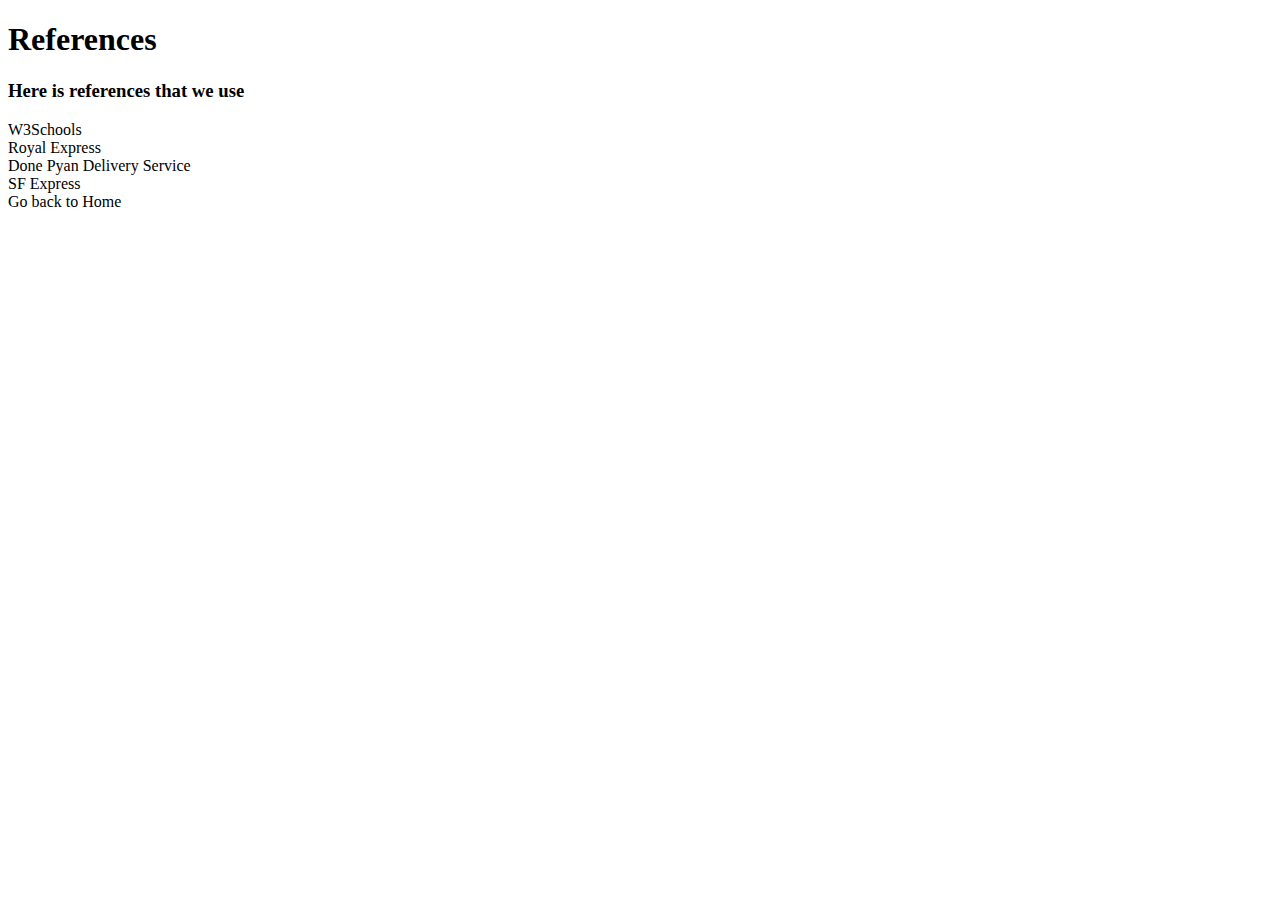
<file: web mini pbl/ref.html>
<!DOCTYPE html>
<html>
<head>
	<meta charset="utf-8">
	<meta name="viewport" content="width=device-width, initial-scale=1">
	<link rel="icon" type="image/x-icon" href="img/favicon.ico">
	<style type="text/css">
		.h1 {
			text-align: center;
		}
		a {
			display: block;
			text-decoration: none;
			color: black;
		}
		a:hover {
			color: ;
		}
	</style>
	<title>
		References
	</title>
</head>
<body>
	<h1>References</h1>
	<h3>Here is references that we use</h3>
	<a href="https://www.w3schools.com/">W3Schools</a>
	<a href="https://www.royalx.net/same-day-delivery-service">Royal Express</a>
	<a href="https://dhonepyandeliveryservice.com/">Done Pyan Delivery Service</a>
	<a href="https://www.sf-express.com/chn/en">SF Express</a>
	<a href="home.html" class="gbh">Go back to Home</a>
</body>
</html>
</file>
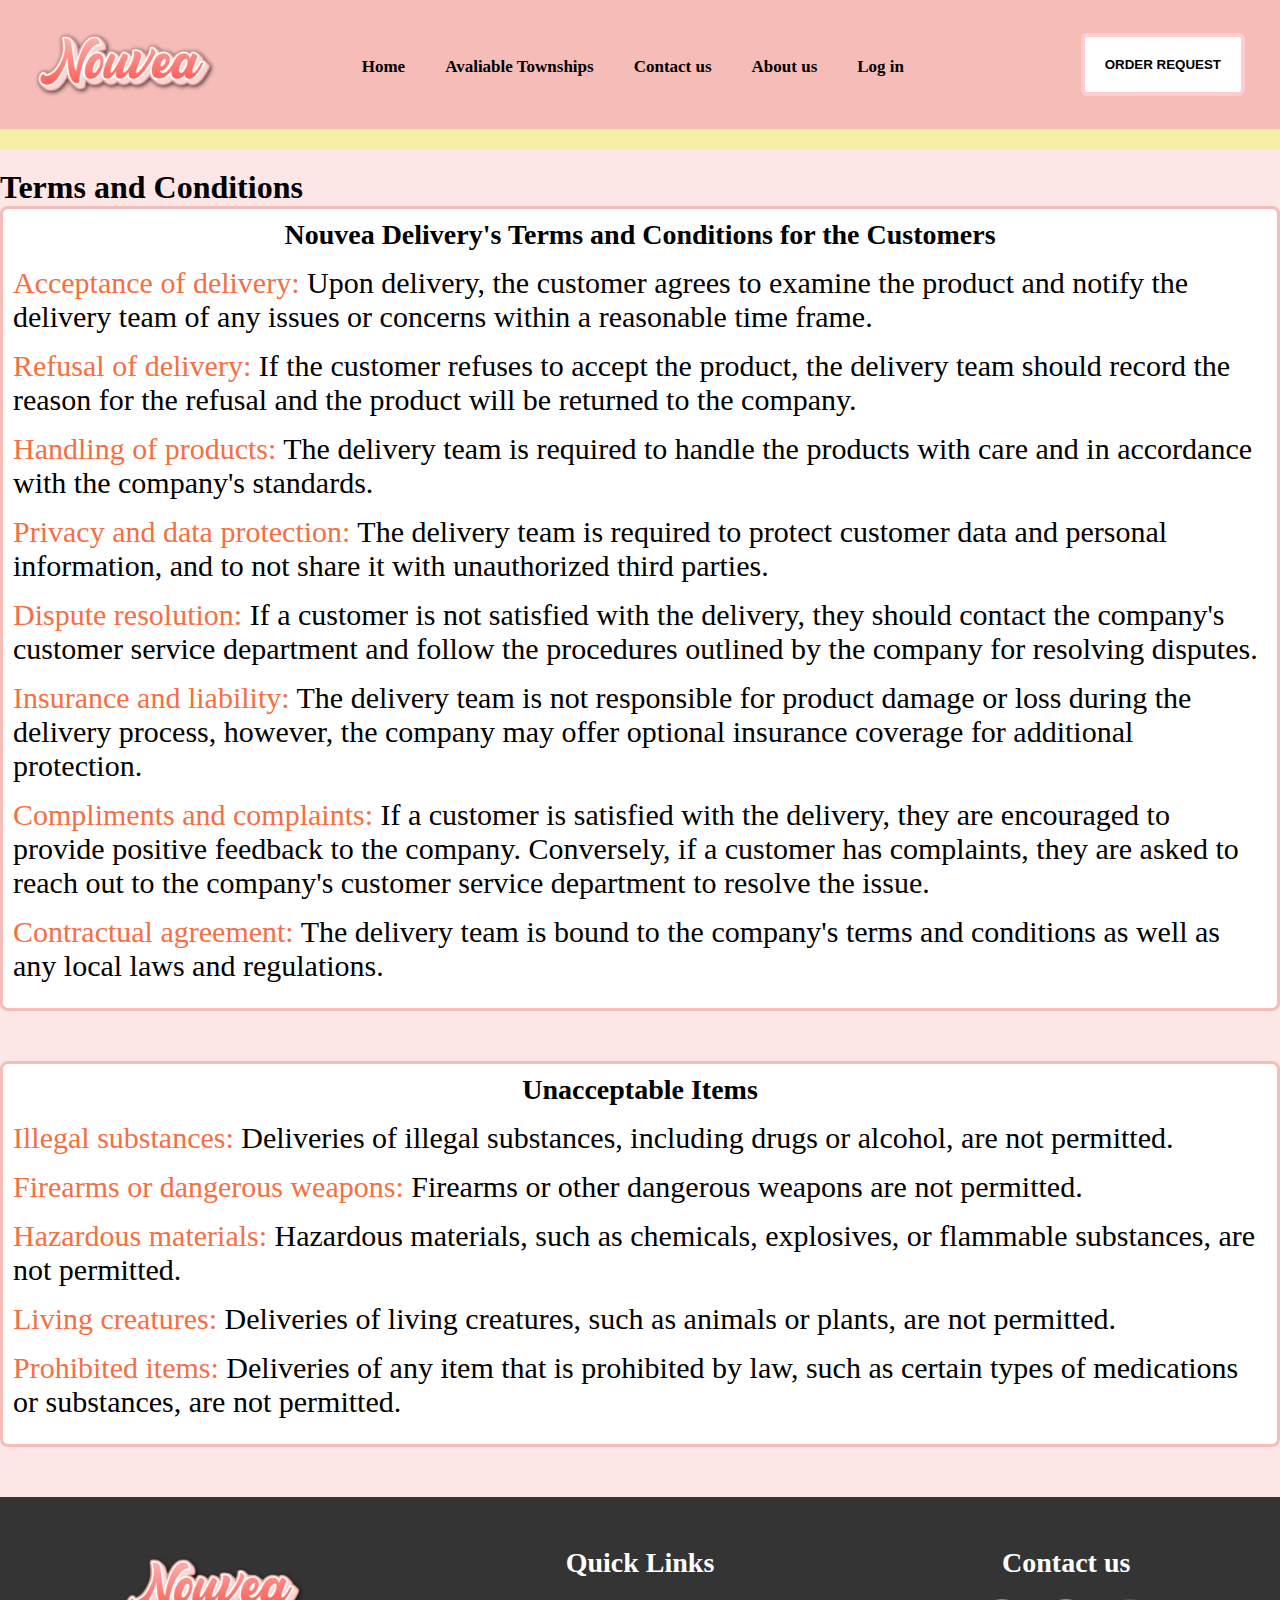
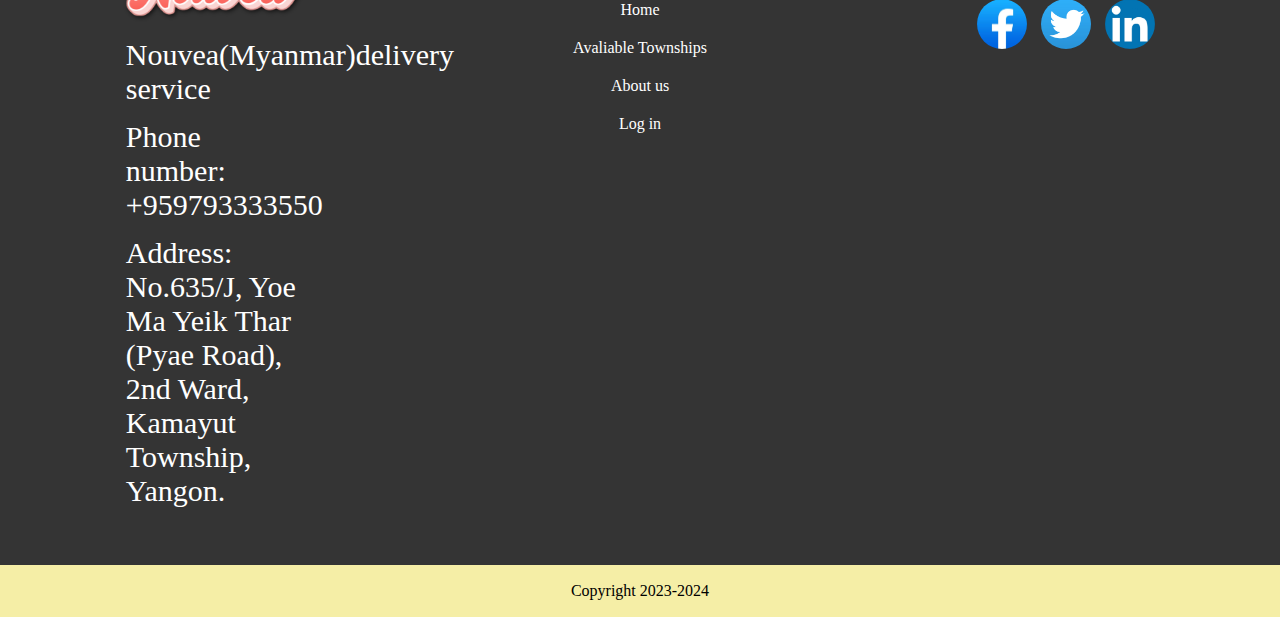
<file: web mini pbl/Terms and Conditions.html>
<!DOCTYPE html>
<html>
<head>
	<meta charset="utf-8">
	<meta name="viewport" content="width=device-width, initial-scale=1">
	<title>Terms and Conditions.html</title>
	<link rel="icon" type="image/x-icon" href="img/favicon.ico">
  <link rel="stylesheet" type="text/css" href="nav_footer.css">

  <style type="text/css">
  	body {
  		background-color: #fce6e6;
  	}
  	.TandC {
  		border: 3px solid #f5bcb8;
  		padding: 10px;
  		border-radius: 8px;
  		margin-bottom: 50px;
  		background-color: white;
  	}
  	.items {
  		border: 3px solid #f5bcb8;
  		padding: 10px;
  		border-radius: 8px;
  		background-color: white;
  	}
  	span {
  		color: #f56f42;
  	}
    p {
      padding-bottom: 15px;
      font-size: 30px;
    }
  </style>
</head>
<body>
<!--Nav-->
<div class="sticky"><div class="nav"> 
  <img src="img/logo.png" class="logo">
  <ul>
    <li><a href="home.html">Home</a></li>
    <li><a href="avliable_town.html">Avaliable Townships</a></li>
    <li><a href="contact us.html">Contact us</a></li>
    <li><a href="aboutus.html">About us</a></li>
    <li><a href="log in2.html">Log in</a></li>
  </ul>
  <button><a href="#" class="button">Order request</a></button>
</div>
</div>

<h1>Terms and Conditions</h1>
<div class="TandC">
	<h3>Nouvea Delivery's Terms and Conditions for the Customers</h3>
	<p><span>Acceptance of delivery:</span> Upon delivery, the customer agrees to examine the product and notify the delivery team of any issues or concerns within a reasonable time frame.</p>
	<p><span>Refusal of delivery:</span> If the customer refuses to accept the product, the delivery team should record the reason for the refusal and the product will be returned to the company.</p>
	<p><span>Handling of products:</span> The delivery team is required to handle the products with care and in accordance with the company's standards.</p>
	<p><span>Privacy and data protection:</span> The delivery team is required to protect customer data and personal information, and to not share it with unauthorized third parties.</p>
	<p><span>Dispute resolution:</span> If a customer is not satisfied with the delivery, they should contact the company's customer service department and follow the procedures outlined by the company for resolving disputes.</p>
	<p><span>Insurance and liability:</span> The delivery team is not responsible for product damage or loss during the delivery process, however, the company may offer optional insurance coverage for additional protection.</p>
	<p><span>Compliments and complaints:</span> If a customer is satisfied with the delivery, they are encouraged to provide positive feedback to the company. Conversely, if a customer has complaints, they are asked to reach out to the company's customer service department to resolve the issue.</p>
	<p><span>Contractual agreement:</span> The delivery team is bound to the company's terms and conditions as well as any local laws and regulations.</p>
</div>

<div class="items">
	<h3>Unacceptable Items</h3>
	<p><span>Illegal substances:</span> Deliveries of illegal substances, including drugs or alcohol, are not permitted.</p>
	<p><span>Firearms or dangerous weapons:</span> Firearms or other dangerous weapons are not permitted.</p>
	<p><span>Hazardous materials:</span> Hazardous materials, such as chemicals, explosives, or flammable substances, are not permitted.</p>
	<p><span>Living creatures:</span> Deliveries of living creatures, such as animals or plants, are not permitted.</p>
	<p><span>Prohibited items:</span> Deliveries of any item that is prohibited by law, such as certain types of medications or substances, are not permitted.</p>
</div>


<!--footer-->
 <footer>
   <div class="container">
     <div class="footer-content">
    <img src="img/logo.png" width="200px" class="flogo">
       <p>Nouvea(Myanmar)delivery service</p>
       <p>Phone number: +959793333550</p>
       <p>Address: No.635/J, Yoe Ma Yeik Thar (Pyae Road), 2nd Ward, Kamayut Township, Yangon.</p>
     </div>
     <div class="footer-content">
       <h3>Quick Links</h3>
       <ul class="list">
         <li><a href="home.html">Home</a></li>
         <li><a href="avliable_town.html">Avaliable Townships</a></li>
         <li><a href="aboutus.html">About us</a></li>
         <li><a href="log in2.html">Log in</a></li>
       </ul>
     </div>
     <div class="footer-content">
       <h3>Contact us</h3>
       <ul class="social-icon">
       <li><a href="#"><img src="img/facebook.jpg" class="ico facebook"></a></li>
       <li><a href="#"><img src="img/twitter.jpg" class="ico twitter"></a></li>
       <li><a href="#"><img src="img/linkedin.jpg" class="ico linkedin"></a></li>
       </ul>
     </div>
   </div>
   <div class="bottom-bar">
     <p>Copyright 2023-2024</p>
   </div>
 </footer>
</body>
</html>
</file>
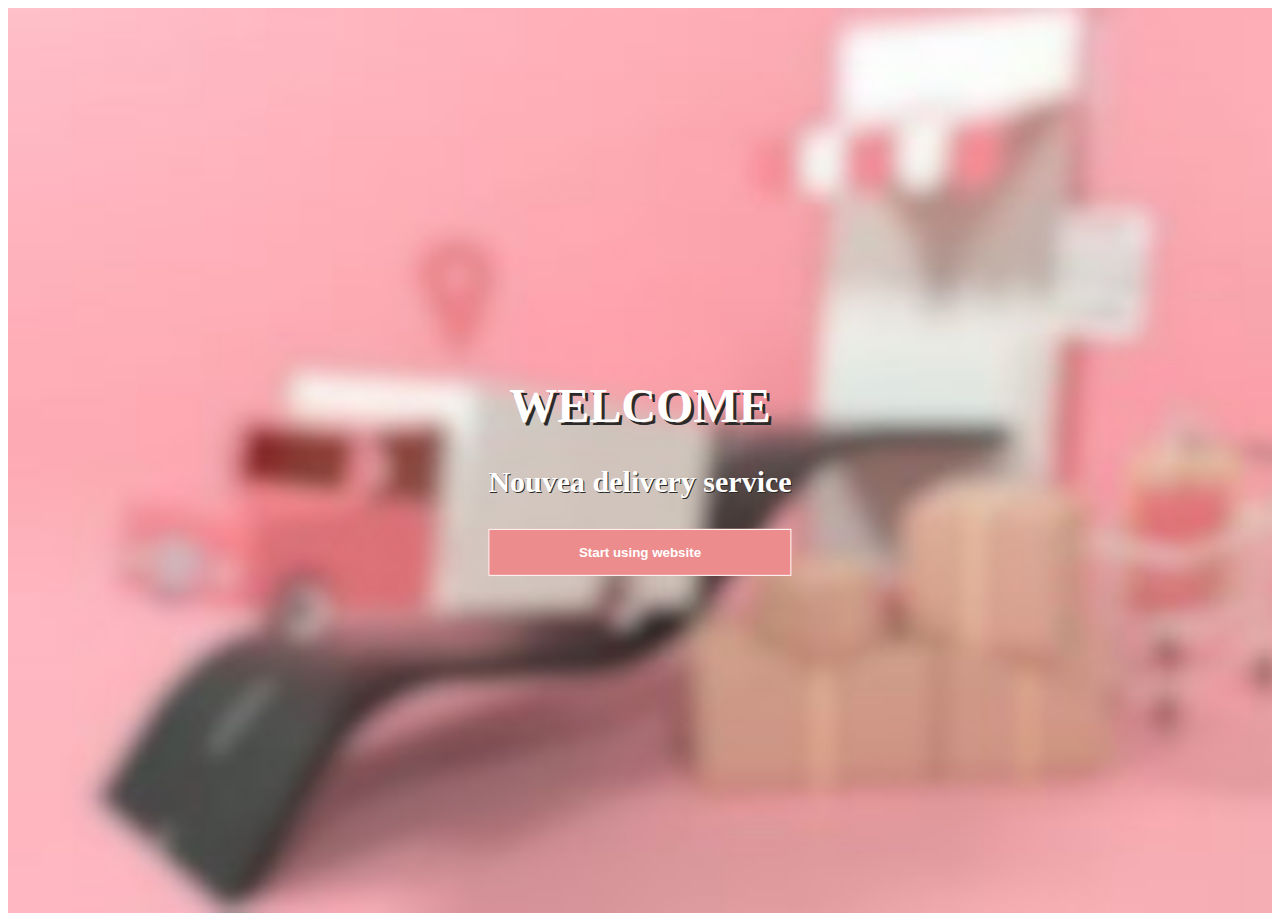
<file: web mini pbl/welcome.html>
<!DOCTYPE html>
<html>
<head>
	<meta charset="utf-8">
	<meta name="viewport" content="width=device-width, initial-scale=1">
	<title>Welcome</title>
	 <link rel="icon" type="image/x-icon" href="img/favicon.ico">
	<style type="text/css">
		.c {
			background: url("img/welcome.jpg");
			background-size: cover;
			height: 905px;
			position: relative;
		}
		.txt{
			position: absolute;
			top: 50%;
			left: 50%;
			transform: translate(-50%, -50%);
			text-align: center;
		}
        .wc {
        font-size:3rem;
        font-weight:bold;
        background:$main;
        color:white;
        display:block;
        width:100%;
        text-shadow: 3px 3px #2b2a28;
        }

        .nouvea {
        	font-size: 30px;
        font-weight:bold;
        color: white;
        display:block;
        width:100%;
        text-shadow: 1px 1px #2b2a28;
        }

        button {
            border: 1px solid white;
        outline:none;
        border-radius:0;
        padding:15px 0;
        font-weight:bold;
        background:$main;
        color:white;
        display:block;
        width:100%;
        background-color: #ed8c8c;
          }
        a {
        	text-decoration: none;
        	color: white;
        }
	</style>
</head>
<body>
      <div class="c">
   	<div class="txt">
   		<h1 class="wc">WELCOME</h1>
   		<p class="nouvea">Nouvea delivery service</p>
   		<button type="button"><a href="home.html">Start using website</a></button>
   	</div>
   </div>
</body>
</html>
</file>
<file: web mini pbl/home_css.css>
body {
  background-color: #fce6e6;
  overflow-x: hidden;
}
/*home*/

.home-container{
  background-color: #f2ebf1;
  display: flex;
      flex-wrap: wrap;
      border: 1px solid #e6d8e4;
      margin: 10px 20px;
      border-radius: 25px;
      margin: auto;
      width: 60%;
      box-shadow: 5px 5px 5px 5px gray;
      margin-bottom: 80px;
}
.home-container > .deli{
             flex-basis: 20%;
             text-align: center;
             margin-top: 25px;
             margin-bottom: 25px;
             margin-left: 50px;
}
.deli {
  width: 100%;
  max-width: 400px;
  height: auto;
}
.home-container > .h-list {
  margin-left: 200px;
  margin-top: 20px;
}
.h-list li {
  margin-bottom: 50px;
  font-size: 35px;
  color: #18272F;
  text-decoration: none;
}
#header{
      background-color: #fcef97;
      padding: 30px;
      text-align: center; 
      margin-bottom: 50px;}

/*strength*/
.strength > h1 {
  text-align: center !important;
font-size: 1.575rem;}


.column > img {
  width: 150px;
 vertical-align: middle;
 border-style: none;
 border-radius: 100px;
 box-shadow: 2px 2px 5px gray;
 margin-left: 40%;
}
.column > h3 {
  text-align: center;
  margin-top: 40px;
}
.column {
  float: left;
  width: 33.33%;
  padding: 10px;
  font-size: 30px;
}
.row:after {
  content: "";
  display: table;
  clear: both;
} 
@media screen and (max-width: 768px){
  .home-container {
    width: auto;
  }
  }
  @media screen and (max-width: 768px){
    .city {
      height: auto;
      width: auto;
    }
  }
  @media screen and (max-width: 768px) {
    .speed-container {
      display: block;
    }
    .payment-container {
      display: block;
    }
    .dtd-container {
      display: block;
    }
  }
</file>
<file: web mini pbl/nav_footer.css>
.nav {
  background-color:#f5bcb8; 
  display: flex;
  justify-content: space-between;
  align-items: center;
  padding: 10px 20px;
  border-bottom: 20px solid #f5eea6; 
  position: sticky;
  margin-bottom: 20px;
  
}
div.sticky {
  position: -webkit-sticky;
  position: sticky;
  top: 0;
}
.logo {
  width: 200px; 
  margin-left: 10px;
}
.nav ul {
  list-style: none;
  margin: 0;
  padding: 0;
}

.nav li {
  display: inline;
  margin-right: 50px; 
    font-size: 30px;
}
.nav li a {
  text-decoration: none;
  color: black;
  font-weight: bold;
  transition: color 0.3s; 

}
.nav li a:hover {
  text-decoration: underline;
}
.nav > button {
  outline: none;
  border: none; 
  border-bottom: none; 
  border-radius: 20px;
  padding: 10px 20px; 
  background-color: #f5bcb8; 
  color: white;
  font-weight: bold;
  transition: background-color 0.3s;
  text-decoration: none;
}
.nav > button a {
  text-decoration: none;
  color: black;
  text-transform: uppercase;
background: #ffffff;
padding: 20px;
border: 4px solid #ffcdcd !important;
border-radius: 6px;
display: inline-block;
transition: all 0.3s ease 0s;
}
.nav > button a:hover{
border-radius: 50px;
border-color: #494949 !important;
transition: all 0.3s ease 0s;
}


/*footer*/
footer {
  background-color: #343434;
  padding-top: 50px;
  color: white;
  margin-top: 50px;
}
.container {
  width: 100%;
  margin: auto;
  display: flex;
  justify-content: center;
}
.footer-content {
  width: 33.3%;
}
.flogo {
  display: block;
  margin-left: auto;
  margin-right: auto;
}
h3 {
  font-size: 28px;
  margin-bottom: 15px;
  text-align: center;
}
.footer-content p {
  width: 190px;
  margin: auto;
  padding: 7px;
}
.footer-content ul {
  text-align: center;
}
.list {
  width: auto;
  text-align: center;
  list-style-type: none;
  padding: 7px;
  position: relatives;
}
.list a{
  text-decoration: none;
  color: white;
  transition: color 0.3s;
  text-decoration: underline overline 0.15em rgba(255, 255, 255, 0);
  transition: text-decoration-color 300ms;
}
.list a:hover {
  color: #f5bcb8;
   text-decoration-color: #f5bcb8;
}
.list li{
  margin-bottom: 20px;
}
.social-icon {
  text-align: center;
  padding: 0;
  list-style-type: none;
}
.social-icon li{
  display: inline-block;
  text-align: center;
  padding: 5px;
}
.social-icon a{
  text-decoration: none;
}
.ico {
  width: 50px;
  height: 50px;
  border-radius: 50px;
}
.bottom-bar  {
  background: #f5eea6;
  text-align: center;
  padding: 10px;
  margin-top: 50px;
}
.bottom-bar p{
  color: black;
  margin: 0;
  font-size: 16px;
  padding: 7px;
}
.nav {
  float: top;
  padding: 15px;
}
* {
  margin: 0;
  padding: 0;
  box-sizing: border-box;
  list-style: none;
}
.nav ul {
  float:right;
  margin-right: 20px;
}
.nav ul li {
  display:inline-block;
  line-height: 80px;
  margin: 0 5px;
  padding: 7px 13px;
  border-radius: 3px;
}
.nav ul li a {
  color: black;
  font-size: 17px;
  text-decoration: uppercase;
}
.a active,a:hover {
  transition: .5s;
}
</file>
<file: web mini pbl/aboutus.css>
.flex-container {
    display: flex;
    flex-wrap: wrap;
    justify-content: center;
    border: 1px solid black;
    margin: 10px 20px;
    padding: 20px;
    height: 280px;
    align-content: center;
}
.flex-container > .item1 {
    flex-basis: 40%;
    text-align: center;
}
.flex-container > .item2 {
    flex-basis: 60%;
}
.container1 {
    text-align: center;
    background: #ffd0d0;
}

.header  {
    padding-top: 30px;
    color: #d07b7b;
    font-size: 20px;
    margin: auto;
    line-height: 50px;
}

.sub-container {
    max-width: 1200px;
    margin: auto;
    padding: 30px 0;
    display: flex;
    flex-wrap: wrap;
    justify-content: center;
}

.teams {
    margin: 10px;
    padding: 22px;
    max-width: 25%;
    cursor: pointer;
    transition: 0.4s;
    box-sizing: border-box;
}

.teams:hover {
    background: #ffbdbd;
    border-radius: 12px;
}

.teams img {
    width: 200px;
    height: 200px;
}

.name {
    padding: 12px;
    font-weight: bold;
    font-size: 16px;
    text-transform: uppercase;
}

.desig {
    font-style: italic;
    color: #888;
}

.about {
    margin: 20px 0;
    font-weight: lighter;
    color: #f1b8b8;
}

.social-links {
    margin: 14px;
}

.social-links a {
    display: inline-block;
    height: 30px;
    width: 30px;
    transition: .4s;
}

.social-links a:hover {
    transform: scale(1.5);
}

.social-links a i {
    color: #444;
}
@media screen and (max-width: 768px) {
    .flex-container {
        flex-direction: column;
        height: auto;
    }

    .flex-container > .item1 {
        flex-basis: 100%;
    }

    .flex-container > .item2 {
        flex-basis: 100%;
    }
}
</file>
<file: web mini pbl/avaliable_town.css>
* {
	box-sizing: border-box; }
body {
	background-color: #fce6e6;
}
.header {
	background-color: #f5eea6;
	font-size: 1.125rem;
	font-weight: 500px;
	line-height: 1.2;
	text-align: center;
	 box-shadow: 2px 2px 5px gray;
	 margin-bottom: 20px;
	 margin-top: 20px;
}
.row:after {
  content: "";
  display: table;
  clear: both;
}
.column {
  float: left;
  width: 20%;
  padding: 10px;
}
.towns {
	margin-left: 10px;
}
</file>
<file: web mini pbl/contact us.css>
body {
	background-color: #fce6e6;
}
* {
	margin: 0px;
	padding: 0px;
	box-sizing: border-box;
}
.contact {
	min-height: 100px;
	background-color: #fce6e6;
	padding: 50px;
	text-align: center;
}
.ct {
	max-width: 800px;
	margin: 0 auto;
}
.ct h2 {
	font: 36px;
	margin-bottom: 40px;
}
.ct-w {
	display: grid;
	grid-template-columns: repeat(2, 1fr);
	grid-gap: 30px;
}
.ct-f {
	text-align: left;
}
.ct-f h2 {
	font-size: 24px;
	margin-bottom: 20px;
}
.fg {
	margin-bottom: 20px;
}
input, textarea {
	width: 100%;
	padding: 12px;
	border-radius: 8px;
	border: none;
	background-color: white;
}
input:focus,
textarea:focus {
	outline: none;
	box-shadow: 0 0 8px gray;
}
form > button {
	display: inline-block;
	padding: 12px 24px;
	border: none;
	background-color: #fac8c8;
	cursor: pointer;
	transition: 0.3s ease;
}
form > button:hover {
	background-color: #f7ceab;
	 box-shadow: 3px 3px 3px 3px gray;
}
.info {
        text-align: center;
}
.info h3 {
	font-size: 24px;
	margin-bottom: 30px;
}
.info p{
	margin-bottom: 30px;	
}

.info a{
	text-decoration: none;
	color: black;
}

@media screen and (max-width: 768px){
	.ct {
		padding: 20px;
	}
	.ct-w {
		grid-template-columns: 1fr;
	}
}
</file>
<file: web mini pbl/log in.css>
body {
    background-color: #fce6e6;
}
.sign-up {
    width: 360px;
    height: 520px;
    margin: auto;
    background-color: white;
    border-radius: 7px;
}
.sign-up, .login > h1 {
    text-align: center;
    padding-top: 15px;   
}
.login {
    width: 360px;
    height: 360px;
    margin: auto;
    background-color: white;
    border-radius: 7px;
}
form {
    width: 300px;
    margin-left: 20px;
}
form label {
    display: flex;
    margin-top: 20px;
    font-size: 18px;
}
form input {
 width: 100%;   
 padding: 7px;
 border: 1px solid black;
 border-radius: 6px;
 outline: none;
}
input[type="button"]{
 width: 320px;   
 height: 35px;
 margin-top: 20px;
 border: none;
 background-color: #fce6e6;
 font-size: 18px;
}
.para {
    text-align: center;
    font-size: 15px;
    margin-top: 10px;
}
.para a{
 text-decoration: none;
}
</file>
<file: web mini pbl/order request.css>
body {
	background-color: #fce6e6;
}
* {
	margin: 0px;
	padding: 0px;
	box-sizing: border-box;
}
section {
	min-height: 100px;
	background-color: #fce6e6;
	padding: 50px;
	text-align: center;
}
.order {
	max-width: 800px;
	margin: 0 auto;
}
.order h1 {
	font: 36px;
	margin-bottom: 40px;
}
.or {
	display: grid;
	grid-template-columns: repeat(2, 1fr);
	grid-gap: 30px;
}
.form {
	text-align: left;
}
.of {
	margin-bottom: 20px;
}
input, textarea {
	width: 100%;
	padding: 12px;
	border-radius: 8px;
	border: none;
	background-color: white;
}
input:focus,
textarea:focus {
	outline: none;
	box-shadow: 0 0 8px gray;
}
form > button {
	display: inline-block;
	padding: 12px 24px;
	border: none;
	background-color: #fac8c8;
	cursor: pointer;
	transition: 0.3s ease;
}
form > button:hover {
	background-color: #f7ceab;
	 box-shadow: 3px 3px 3px 3px gray;
}
select {
	height: 40px;
	width: 100%;
	border-radius: 8px;
	border: none;
}
.warning h2 {
	font-size: 40px;
	margin-bottom: 30px;
padding-top: 5px;
}

.warning {
	border: 2px solid #f5bcb8;
	padding: 8px;
	height: 80%;
}
.warning p{
	font-size: 35px;
}
.warning a {
	text-decoration: none;
	color: #f56f42;
}

@media screen and (max-width: 768px){
	.order {
		padding: 20px;
	}
	.or {
		grid-template-columns: 1fr;
	}
.warning {
	height: auto;
}
}
</file>
